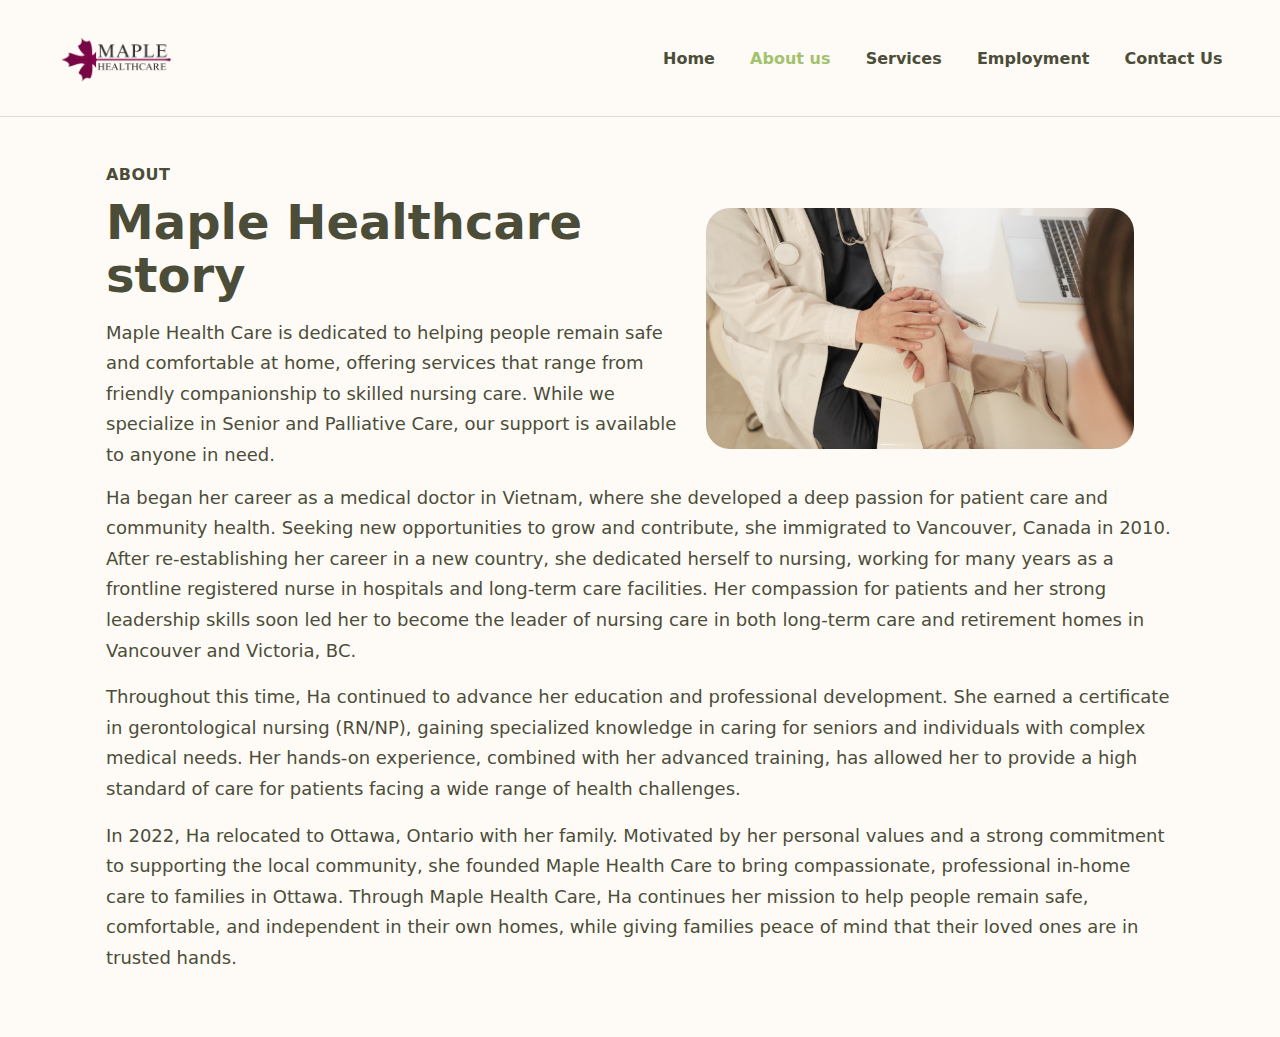
<file: about.html>
<!DOCTYPE html>
<html lang="en">
<head>
  <meta charset="UTF-8" />
  <meta name="viewport" content="width=device-width, initial-scale=1.0"/>
  <title>About us - Maple HealthCare</title>
  <link rel="stylesheet" href="css/about.css">
</head>
<body>

  <!-- Navbar (same structure you use elsewhere) -->
  <nav class="navbar">
    <div class="container nav-inner">
      <a href="home.html" class="brand">
        <img class="logo" src="images/MapleHealthcareLogo.png" alt="Maple HealthCare">
      </a>

      <input id="nav-toggle" class="nav-toggle" type="checkbox"/>
      <label for="nav-toggle" class="menu-btn"><span></span><span></span><span></span></label>

      <ul class="nav-links">
        <li><a href="home.html">Home</a></li>
        <li><a class="active" href="about.html">About us</a></li>
        <li><a href="services.html">Services</a></li>
        <li><a href="employment.html">Employment</a></li>
        <li><a href="contact.html">Contact Us</a></li>
      </ul>
    </div>
  </nav>

  <!-- About -->
  <section class="about">
    <div class="container">

      <p class="eyebrow">About</p>

      <div class="about-grid">
        <!-- Left: Text -->
        <header class="about-head">
          <h1 class="about-title">
            Maple Healthcare story
          </h1>
            <p class="lead">
              Maple Health Care is dedicated to helping people remain safe and comfortable at home,
              offering services that range from friendly companionship to skilled nursing care.
              While we specialize in Senior and Palliative Care, our support is available to anyone in need.
            </p>

        </header>

        <!-- Right: Image -->
        <!-- Inside the about section -->
        <figure class="about-media full-bleed">
          <img src="images/family.jpg" alt="Nurse with patient">
        </figure>
      </div>

      <div class="about-body">
        <p class="lead">
          Ha began her career as a medical doctor in Vietnam, where she developed a deep passion for patient care and
          community health. Seeking new opportunities to grow and contribute, she immigrated to Vancouver, Canada in 2010.
          After re-establishing her career in a new country, she dedicated herself to nursing, working for many years as
          a frontline registered nurse in hospitals and long-term care facilities. Her compassion for patients and her
          strong leadership skills soon led her to become the leader of nursing care in both long-term care and retirement
          homes in Vancouver and Victoria, BC.
        </p>

        <p class="lead">
          Throughout this time, Ha continued to advance her education and professional development. She earned a certificate
          in gerontological nursing (RN/NP), gaining specialized knowledge in caring for seniors and individuals with complex
          medical needs. Her hands-on experience, combined with her advanced training, has allowed her to provide a high
          standard of care for patients facing a wide range of health challenges.
        </p>

        <p class="lead">
          In 2022, Ha relocated to Ottawa, Ontario with her family. Motivated by her personal values and a strong commitment
          to supporting the local community, she founded Maple Health Care to bring compassionate, professional in-home care
          to families in Ottawa. Through Maple Health Care, Ha continues her mission to help people remain safe, comfortable,
          and independent in their own homes, while giving families peace of mind that their loved ones are in trusted hands.
        </p>
    </div>
  </section>

</body>
</html>
</file>
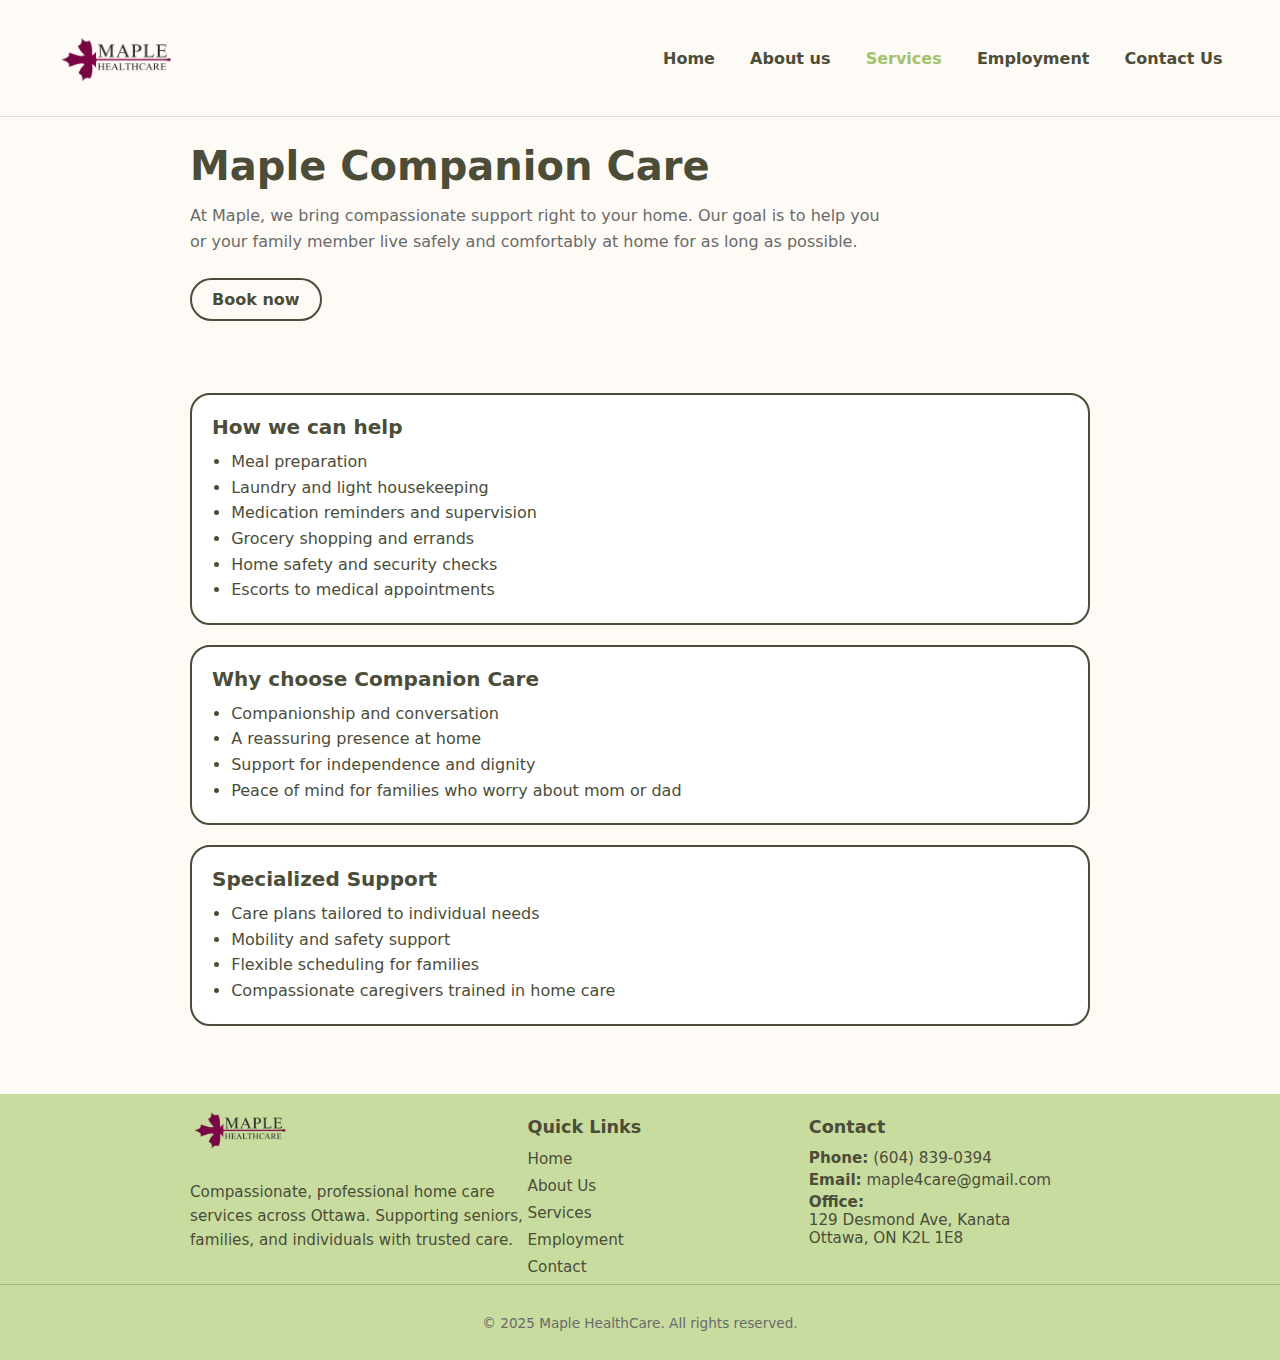
<file: companion.html>
<!DOCTYPE html>
<html lang="en">
<head>
  <meta charset="UTF-8">
  <meta name="viewport" content="width=device-width, initial-scale=1.0">
  <title>Maple Support Family</title>
  <link rel="stylesheet" href="css/services-details.css">
</head>
<body>
  <!-- Navbar -->
  <nav class="navbar">
    <div class="container">
      <a href="home.html">
        <img class="logo" src="images/MapleHealthcareLogo.png" alt="Maple HealthCare">
      </a>
      <input id="nav-toggle" class="nav-toggle" type="checkbox" />
      <label for="nav-toggle" class="menu-btn"><span></span><span></span><span></span></label>
      <ul class="nav-links">
        <li><a href="index.html">Home</a></li>
        <li><a href="about.html">About us</a></li>
        <li><a href="services.html" class="active">Services</a></li>
        <li><a href="employment.html">Employment</a></li>
        <li><a href="contact.html">Contact Us</a></li>
      </ul>
    </div>
  </nav>

  <!-- Hero -->
  <section class="services">
    <div class="services__inner">
      <h2 class="services__title">Maple Companion Care</h2>
      <p class="services__subtitle">
        At Maple, we bring compassionate support right to your home. Our goal is to help you or your family member live safely and comfortably at home for as long as possible.
      </p>
      <a href="contact.html" class="btn-learn">Book now</a>
    </div>
  </section>

  <!-- Info Cards -->
  <section class="services">
    <div class="services__inner">
      <article class="service-card">
        <div class="service-card__text">
          <h3>How we can help</h3>
          <ul>
            <li>Meal preparation</li>
            <li>Laundry and light housekeeping</li>
            <li>Medication reminders and supervision</li>
            <li>Grocery shopping and errands</li>
            <li>Home safety and security checks</li>
            <li>Escorts to medical appointments</li>
          </ul>
        </div>
      </article>

    <article class="service-card">
      <div class="service-card__text">
        <h3>Why choose Companion Care</h3>
        <ul>
          <li>Companionship and conversation</li>
          <li>A reassuring presence at home</li>
          <li>Support for independence and dignity</li>
          <li>Peace of mind for families who worry about mom or dad</li>
        </ul>
      </div>
    </article>

    <article class="service-card">
      <div class="service-card__text">
        <h3>Specialized Support</h3>
        <ul>
          <li>Care plans tailored to individual needs</li>
          <li>Mobility and safety support</li>
          <li>Flexible scheduling for families</li>
          <li>Compassionate caregivers trained in home care</li>
        </ul>
      </div>
    </article>
    </div>
  </section>

    <!-- Footer (same structure you use elsewhere) -->
   <footer class="site-footer light-footer">
  <div class="footer-container">
    <!-- Logo & About -->
    <div class="footer-brand">
      <img src="images/MapleHealthcareLogo.png" alt="Maple HealthCare Logo" class="footer-logo">
      <p>
        Compassionate, professional home care services across Ottawa.  
        Supporting seniors, families, and individuals with trusted care.
      </p>
    </div>

    <!-- Quick Links -->
    <div class="footer-links">
      <h4>Quick Links</h4>
      <ul>
        <li><a href="index.html">Home</a></li>
        <li><a href="about.html">About Us</a></li>
        <li><a href="services.html">Services</a></li>
        <li><a href="employment.html">Employment</a></li>
        <li><a href="contact.html">Contact</a></li>
      </ul>
    </div>

    <!-- Contact Info -->
    <div class="footer-contact">
      <h4>Contact</h4>
      <p><strong>Phone:</strong> <a href="tel:+16048390394">(604) 839-0394</a></p>
      <p><strong>Email:</strong> <a href="mailto:maple4care@gmail.com">maple4care@gmail.com</a></p>
      <p><strong>Office:</strong><br>129 Desmond Ave, Kanata<br>Ottawa, ON K2L 1E8</p>
    </div>
  </div>

  <!-- Bottom Bar -->
  <div class="footer-bottom">
    <p>&copy; 2025 Maple HealthCare. All rights reserved.</p>
  </div>
</footer>

</body>
</html>
</file>
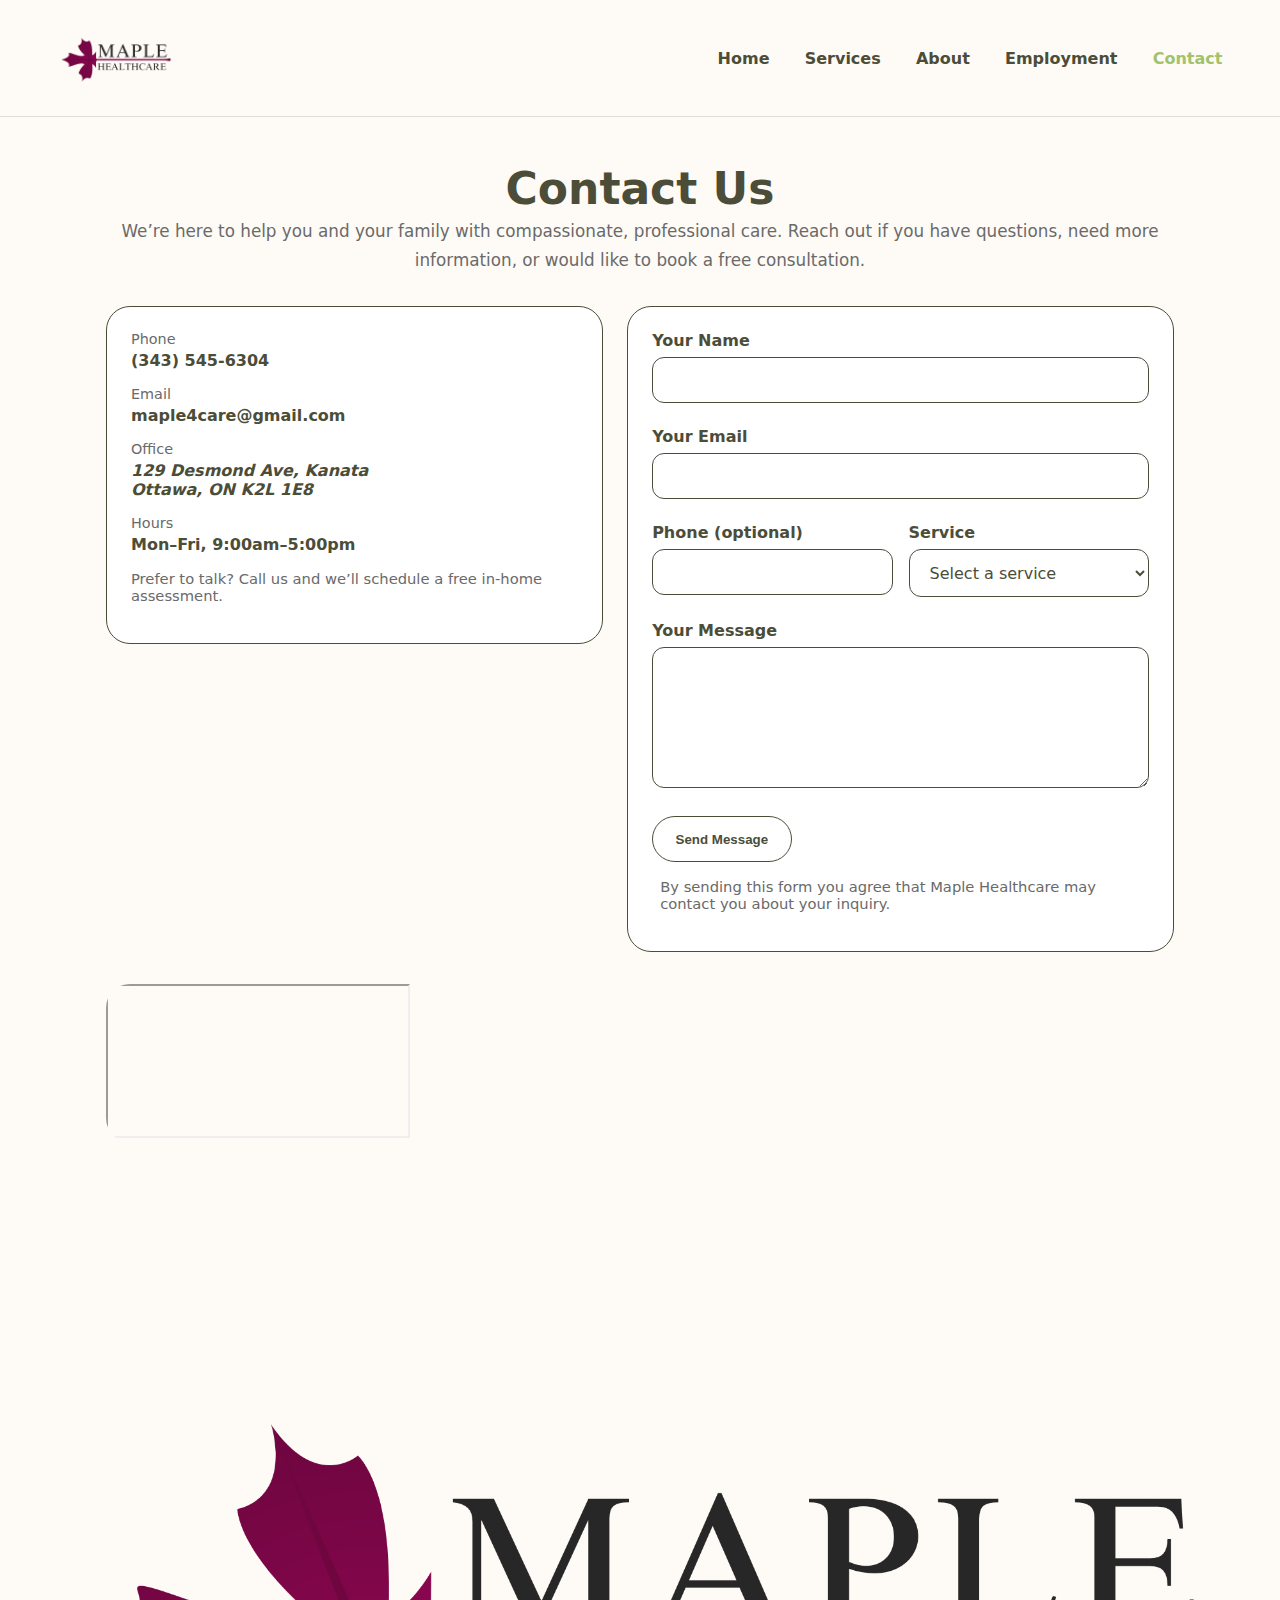
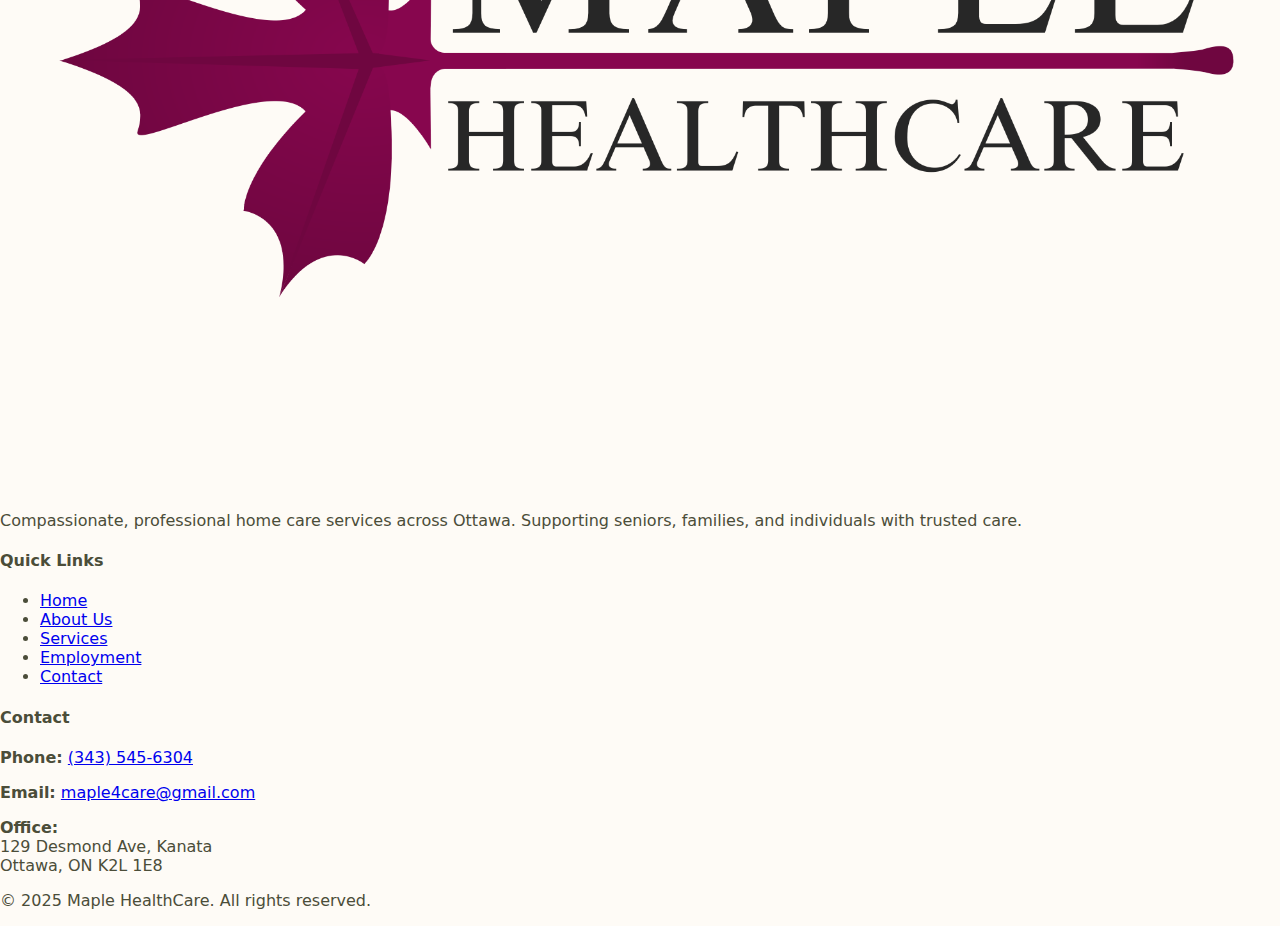
<file: contact.html>
<!DOCTYPE html>
<html lang="en">
<head>
  <meta charset="UTF-8" />
  <meta name="viewport" content="width=device-width, initial-scale=1.0"/>
  <title>Contact Us — Maple Healthcare</title>
  <link rel="stylesheet" href="css/contact.css">
</head>
<body>

  <!-- Navbar (same pattern as other pages) -->
  <nav class="navbar">
    <div class="container nav-inner">
      <a href="index.html" class="brand">
        <img class="logo" src="images/MapleHealthcareLogo.png" alt="Maple HealthCare">
      </a>

      <input id="nav-toggle" class="nav-toggle" type="checkbox"/>
      <label for="nav-toggle" class="menu-btn" aria-label="Toggle menu">
        <span></span><span></span><span></span>
      </label>

      <ul class="nav-links">
        <li><a href="index.html">Home</a></li>
        <li><a href="services.html">Services</a></li>
        <li><a href="about.html">About</a></li>
        <li><a href="employment.html">Employment</a></li>
        <li><a class="active" href="contact.html">Contact</a></li>
      </ul>
    </div>
  </nav>

  <!-- Contact -->
  <section class="contact">
    <div class="container">

      <header class="contact-head">
        <h1 class="contact-title">Contact Us</h1>
        <p class="contact-intro">
          We’re here to help you and your family with compassionate, professional care.
          Reach out if you have questions, need more information, or would like to book a free consultation.
        </p>
      </header>

      <div class="contact-grid">
        <!-- Details -->
        <aside class="contact-details" aria-labelledby="contact-details-heading">
          <h2 id="contact-details-heading" class="visually-hidden">Contact details</h2>

          <div class="detail">
            <span class="detail-label">Phone</span>
            <a href="tel:+16048390394" class="detail-value">(343) 545-6304</a>
          </div>

          <div class="detail">
            <span class="detail-label">Email</span>
            <a href="mailto:maple4care@gmail.com" class="detail-value">maple4care@gmail.com</a>
          </div>

          <div class="detail">
            <span class="detail-label">Office</span>
            <address class="detail-value">
              129 Desmond Ave, Kanata<br> Ottawa, ON K2L 1E8
            </address>
          </div>

          <div class="detail">
            <span class="detail-label">Hours</span>
            <span class="detail-value">Mon–Fri, 9:00am–5:00pm</span>
          </div>

          <p class="small-note">
            Prefer to talk? Call us and we’ll schedule a free in-home assessment.
          </p>
        </aside>

        <!-- Form -->
        <form class="contact-form" action="https://formspree.io/f/xovyabdy" method="POST">
          <div class="field">
            <label for="name">Your Name</label>
            <input id="name" name="name" type="text" autocomplete="name" required>
          </div>

          <div class="field">
            <label for="email">Your Email</label>
            <input id="email" name="email" type="email" autocomplete="email" required>
          </div>

          <div class="field two-col">
            <div>
              <label for="phone">Phone (optional)</label>
              <input id="phone" name="phone" type="tel" autocomplete="tel">
            </div>
            <div>
              <label for="service">Service</label>
              <select id="service" name="service" required>
                <option value="" disabled selected>Select a service</option>
                <option>Maple Companion Care</option>
                <option>Maple Nursing Care</option>
                <option>Maple Home Support Care</option>
                <option>Maple Support Family</option>
              </select>
            </div>
          </div>

          <div class="field">
            <label for="message">Your Message</label>
            <textarea id="message" name="message" rows="6" required></textarea>
          </div>

          <!-- Honeypot spam trap -->
          <input type="text" name="_gotcha" style="display:none" tabindex="-1" autocomplete="off">

          <!-- Optional: redirect to a thank-you page -->
          <input type="hidden" name="_redirect" value="https://mapleforhealth.ca/thank-you.html">

          <button type="submit" class="btn-learn">Send Message</button>

          <p class="privacy small-note">
            By sending this form you agree that Maple Healthcare may contact you about your inquiry.
          </p>
        </form>
      </div><!-- closes .contact-grid -->

      <!-- Map block OUTSIDE the grid so it spans full width -->
      <div class="map-wrap">
        <iframe
          src="https://www.google.com/maps/embed?pb=!1m18!1m12!1m3!1d11225.688218106203!2d-75.89260403726787!3d45.29989933046386!2m3!1f0!2f0!3f0!3m2!1i1024!2i768!4f13.1!3m3!1m2!1s0x4ccdffa3073cfbdb%3A0x3906579f88d588e2!2s129%20Desmond%20Ave%2C%20Ottawa%2C%20ON%20K2L%201E8!5e0!3m2!1sen!2sca!4v1757890060903!5m2!1sen!2sca"
          class="map-frame"
          loading="lazy"
          allowfullscreen
          referrerpolicy="no-referrer-when-downgrade"
          title="Map to Maple Healthcare office"></iframe>
      </div>

    </div>
  </section>

    <!-- Footer (same structure you use elsewhere) -->
   <footer class="site-footer light-footer">
  <div class="footer-container">
    <!-- Logo & About -->
    <div class="footer-brand">
      <img src="images/MapleHealthcareLogo.png" alt="Maple HealthCare Logo" class="footer-logo">
      <p>
        Compassionate, professional home care services across Ottawa.  
        Supporting seniors, families, and individuals with trusted care.
      </p>
    </div>

    <!-- Quick Links -->
    <div class="footer-links">
      <h4>Quick Links</h4>
      <ul>
        <li><a href="index.html">Home</a></li>
        <li><a href="about.html">About Us</a></li>
        <li><a href="services.html">Services</a></li>
        <li><a href="employment.html">Employment</a></li>
        <li><a href="contact.html">Contact</a></li>
      </ul>
    </div>

    <!-- Contact Info -->
    <div class="footer-contact">
      <h4>Contact</h4>
      <p><strong>Phone:</strong> <a href="tel:+13435456304">(343) 545-6304</a></p>
      <p><strong>Email:</strong> <a href="mailto:maple4care@gmail.com">maple4care@gmail.com</a></p>
      <p><strong>Office:</strong><br>129 Desmond Ave, Kanata<br>Ottawa, ON K2L 1E8</p>
    </div>
  </div>

  <!-- Bottom Bar -->
  <div class="footer-bottom">
    <p>&copy; 2025 Maple HealthCare. All rights reserved.</p>
  </div>
</footer>

</body>
</html>
</file>
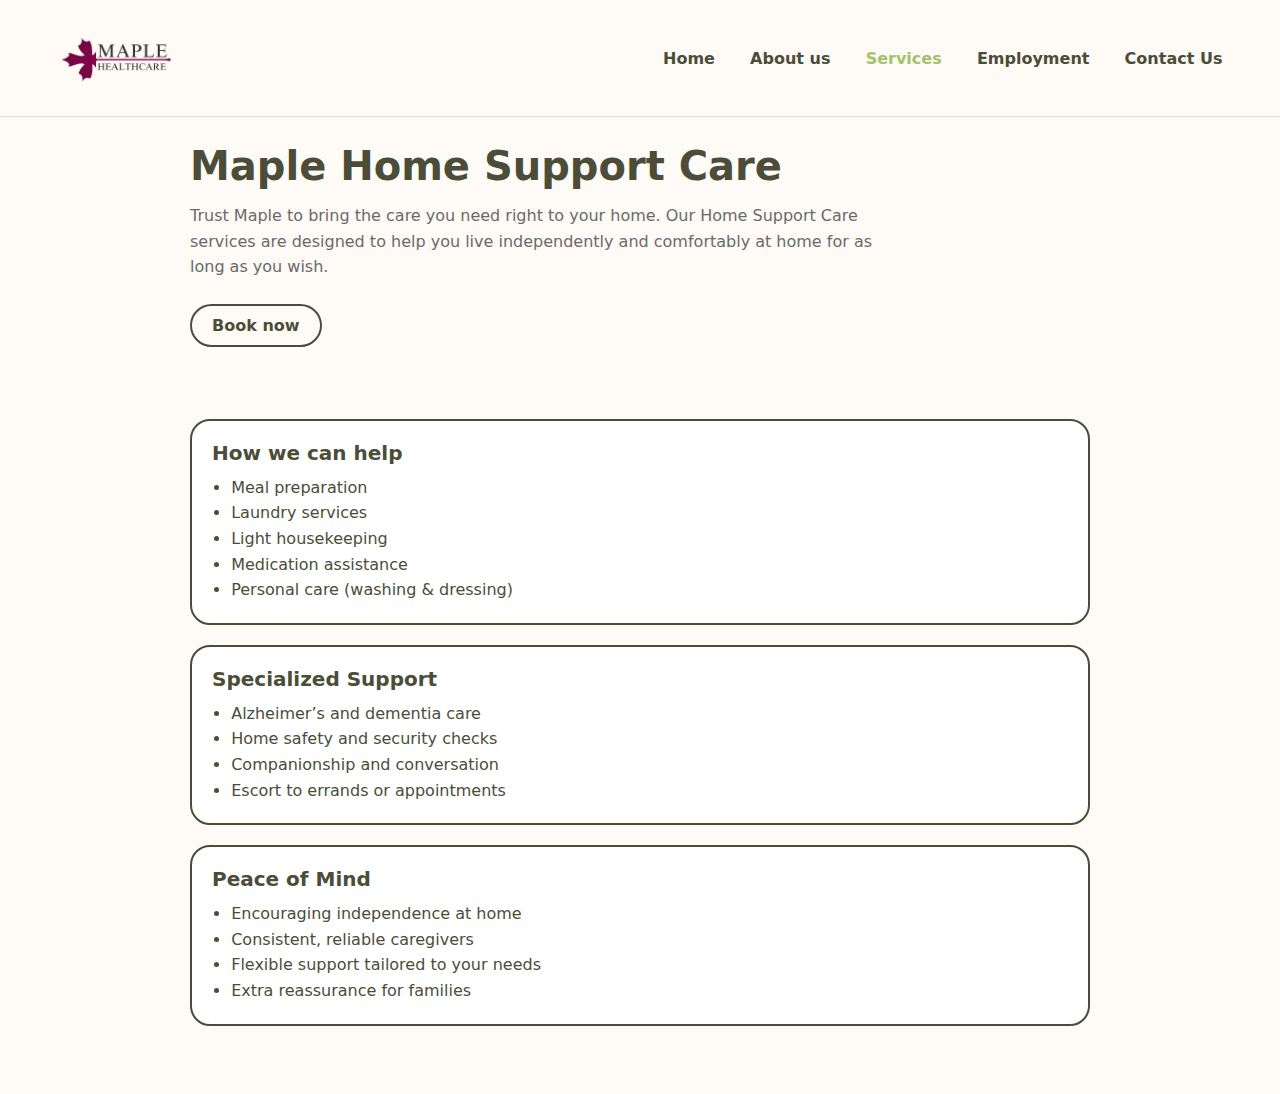
<file: home-support.html>
<!DOCTYPE html>
<html lang="en">
<head>
  <meta charset="UTF-8">
  <meta name="viewport" content="width=device-width, initial-scale=1.0">
  <title>Maple Home Support Care</title>
  <link rel="stylesheet" href="./css/services-details.css">
</head>
<body>
  <!-- Navbar -->
  <nav class="navbar">
    <div class="container">
      <a href="home.html">
        <img class="logo" src="images/MapleHealthcareLogo.png" alt="Maple HealthCare">
      </a>
      <input id="nav-toggle" class="nav-toggle" type="checkbox" />
      <label for="nav-toggle" class="menu-btn"><span></span><span></span><span></span></label>
      <ul class="nav-links">
        <li><a href="home.html">Home</a></li>
        <li><a href="about.html">About us</a></li>
        <li><a href="services.html" class="active">Services</a></li>
        <li><a href="employment.html">Employment</a></li>
        <li><a href="contact.html">Contact Us</a></li>
      </ul>
    </div>
  </nav>

<!-- Hero -->
<section class="services">
  <div class="services__inner">
    <h2 class="services__title">Maple Home Support Care</h2>
    <p class="services__subtitle">
      Trust Maple to bring the care you need right to your home.
      Our Home Support Care services are designed to help you live
      independently and comfortably at home for as long as you wish.
    </p>
    <a href="contact.html" class="btn-learn">Book now</a>
  </div>
</section>

<!-- Info cards -->
<section class="services">
  <div class="services__inner">

    <article class="service-card">
      <div class="service-card__text">
        <h3>How we can help</h3>
        <ul>
          <li>Meal preparation</li>
          <li>Laundry services</li>
          <li>Light housekeeping</li>
          <li>Medication assistance</li>
          <li>Personal care (washing & dressing)</li>
        </ul>
      </div>
    </article>

    <article class="service-card">
      <div class="service-card__text">
        <h3>Specialized Support</h3>
        <ul>
          <li>Alzheimer’s and dementia care</li>
          <li>Home safety and security checks</li>
          <li>Companionship and conversation</li>
          <li>Escort to errands or appointments</li>
        </ul>
      </div>
    </article>

    <article class="service-card">
      <div class="service-card__text">
        <h3>Peace of Mind</h3>
        <ul>
          <li>Encouraging independence at home</li>
          <li>Consistent, reliable caregivers</li>
          <li>Flexible support tailored to your needs</li>
          <li>Extra reassurance for families</li>
        </ul>
      </div>
    </article>

  </div>
</section>
</body>
</html>
</file>
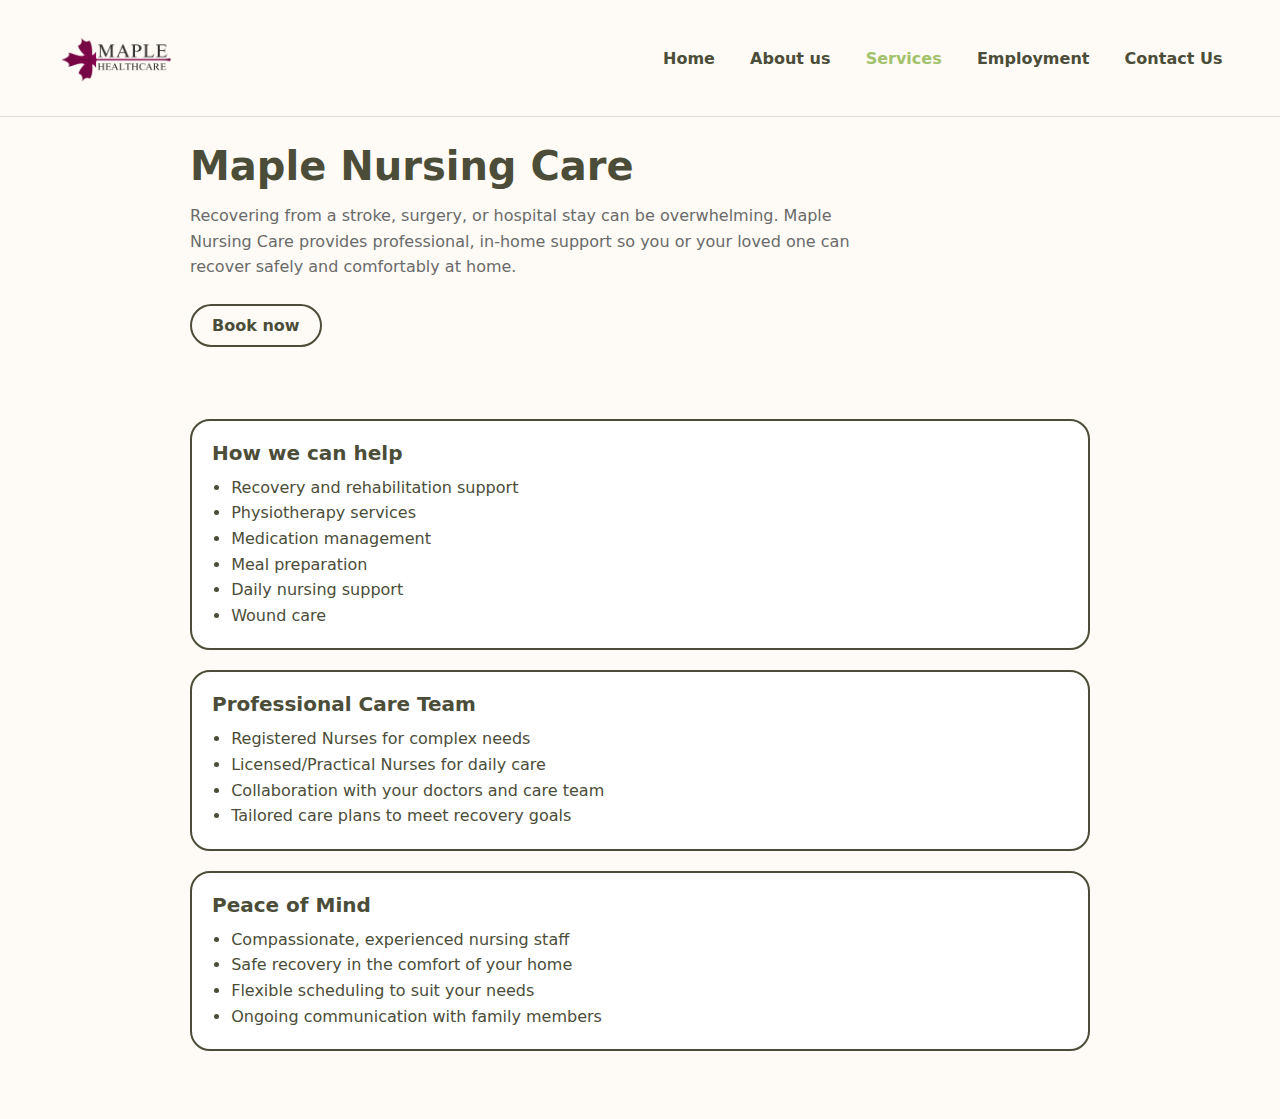
<file: nursing.html>
<!DOCTYPE html>
<html lang="en">
<head>
  <meta charset="UTF-8">
  <meta name="viewport" content="width=device-width, initial-scale=1.0">
  <title>Maple Nursing Care</title>
  <link rel="stylesheet" href="./css/services-details.css">
</head>
<body>
  <!-- Navbar -->
  <nav class="navbar">
    <div class="container">
      <a href="home.html">
        <img class="logo" src="images/MapleHealthcareLogo.png" alt="Maple HealthCare">
      </a>
      <input id="nav-toggle" class="nav-toggle" type="checkbox" />
      <label for="nav-toggle" class="menu-btn"><span></span><span></span><span></span></label>
      <ul class="nav-links">
        <li><a href="home.html">Home</a></li>
        <li><a href="about.html">About us</a></li>
        <li><a href="services.html" class="active">Services</a></li>
        <li><a href="employment.html">Employment</a></li>
        <li><a href="contact.html">Contact Us</a></li>
      </ul>
    </div>
  </nav>

<!-- Hero -->
<section class="services">
  <div class="services__inner">
    <h2 class="services__title">Maple Nursing Care</h2>
    <p class="services__subtitle">
      Recovering from a stroke, surgery, or hospital stay can be overwhelming.
      Maple Nursing Care provides professional, in-home support so you or your loved one
      can recover safely and comfortably at home.
    </p>
    <a href="contact.html" class="btn-learn">Book now</a>
  </div>
</section>

<!-- Info cards -->
<section class="services">
  <div class="services__inner">

    <article class="service-card">
      <div class="service-card__text">
        <h3>How we can help</h3>
        <ul>
          <li>Recovery and rehabilitation support</li>
          <li>Physiotherapy services</li>
          <li>Medication management</li>
          <li>Meal preparation</li>
          <li>Daily nursing support</li>
          <li>Wound care</li>
        </ul>
      </div>
    </article>

    <article class="service-card">
      <div class="service-card__text">
        <h3>Professional Care Team</h3>
        <ul>
          <li>Registered Nurses for complex needs</li>
          <li>Licensed/Practical Nurses for daily care</li>
          <li>Collaboration with your doctors and care team</li>
          <li>Tailored care plans to meet recovery goals</li>
        </ul>
      </div>
    </article>

    <article class="service-card">
      <div class="service-card__text">
        <h3>Peace of Mind</h3>
        <ul>
          <li>Compassionate, experienced nursing staff</li>
          <li>Safe recovery in the comfort of your home</li>
          <li>Flexible scheduling to suit your needs</li>
          <li>Ongoing communication with family members</li>
        </ul>
      </div>
    </article>

  </div>
</section>
</body>
</html>
</file>
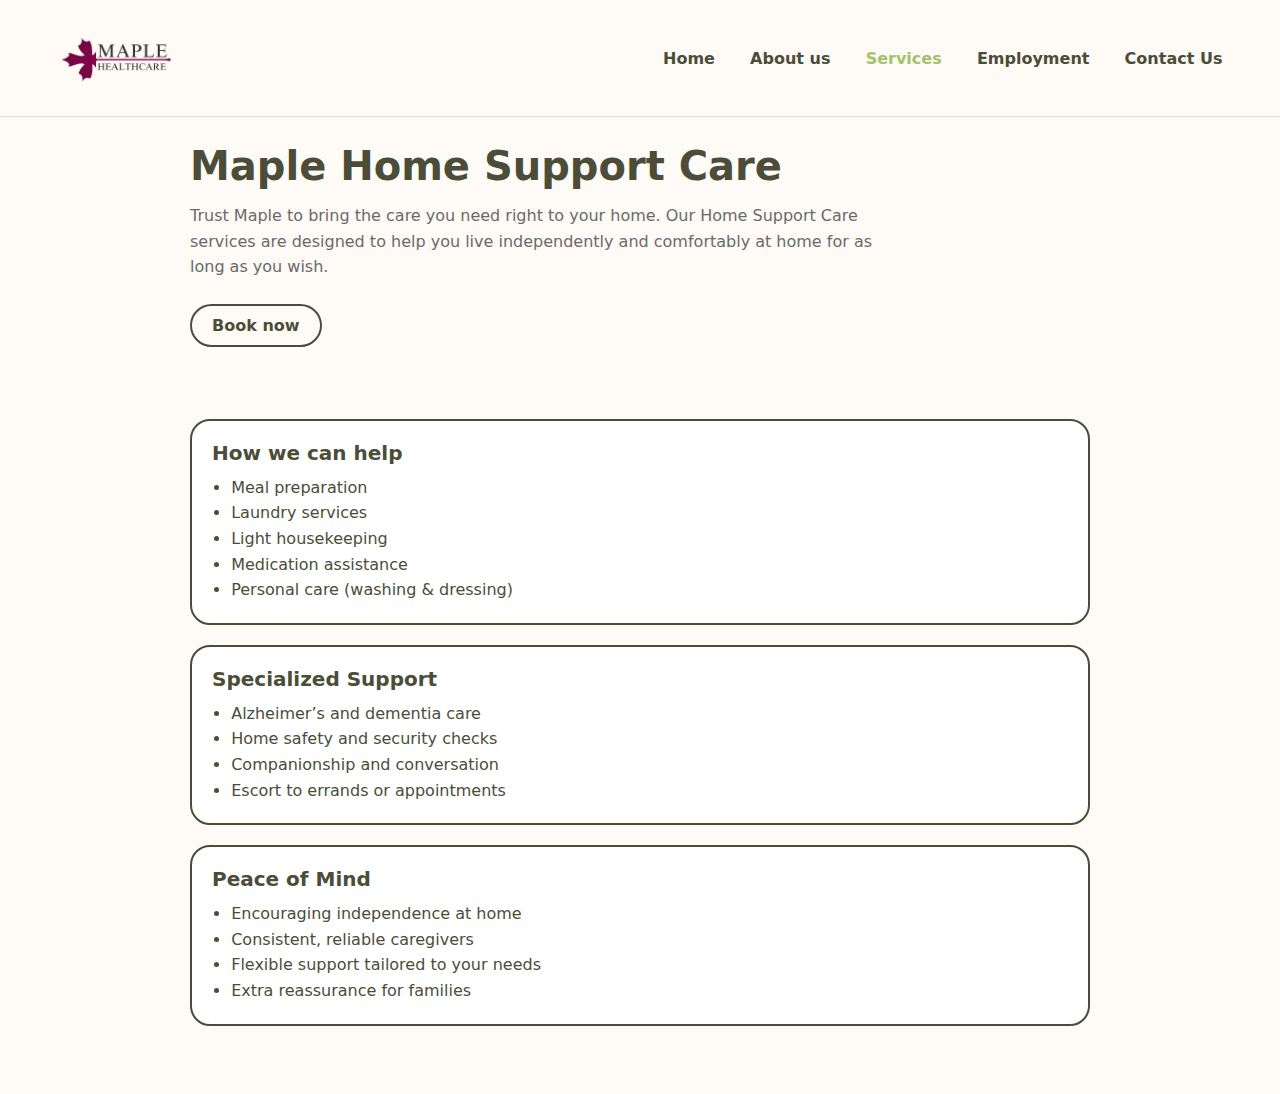
<file: palliative-respite.html>
<!DOCTYPE html>
<html lang="en">
<head>
  <meta charset="UTF-8">
  <meta name="viewport" content="width=device-width, initial-scale=1.0">
  <title>Maple Palliative and Respite Care</title>
  <link rel="stylesheet" href="./css/services-details.css">
</head>
<body>
  <!-- Navbar -->
  <nav class="navbar">
    <div class="container">
      <a href="index.html">
        <img class="logo" src="images/MapleHealthcareLogo.png" alt="Maple HealthCare">
      </a>
      <input id="nav-toggle" class="nav-toggle" type="checkbox" />
      <label for="nav-toggle" class="menu-btn"><span></span><span></span><span></span></label>
      <ul class="nav-links">
        <li><a href="index.html">Home</a></li>
        <li><a href="about.html">About us</a></li>
        <li><a href="services.html" class="active">Services</a></li>
        <li><a href="employment.html">Employment</a></li>
        <li><a href="contact.html">Contact Us</a></li>
      </ul>
    </div>
  </nav>

<!-- Hero -->
<section class="services">
  <div class="services__inner">
    <h2 class="services__title">Maple Home Support Care</h2>
    <p class="services__subtitle">
      Trust Maple to bring the care you need right to your home.
      Our Home Support Care services are designed to help you live
      independently and comfortably at home for as long as you wish.
    </p>
    <a href="contact.html" class="btn-learn">Book now</a>
  </div>
</section>

<!-- Info cards -->
<section class="services">
  <div class="services__inner">

    <article class="service-card">
      <div class="service-card__text">
        <h3>How we can help</h3>
        <ul>
          <li>Meal preparation</li>
          <li>Laundry services</li>
          <li>Light housekeeping</li>
          <li>Medication assistance</li>
          <li>Personal care (washing & dressing)</li>
        </ul>
      </div>
    </article>

    <article class="service-card">
      <div class="service-card__text">
        <h3>Specialized Support</h3>
        <ul>
          <li>Alzheimer’s and dementia care</li>
          <li>Home safety and security checks</li>
          <li>Companionship and conversation</li>
          <li>Escort to errands or appointments</li>
        </ul>
      </div>
    </article>

    <article class="service-card">
      <div class="service-card__text">
        <h3>Peace of Mind</h3>
        <ul>
          <li>Encouraging independence at home</li>
          <li>Consistent, reliable caregivers</li>
          <li>Flexible support tailored to your needs</li>
          <li>Extra reassurance for families</li>
        </ul>
      </div>
    </article>

  </div>
</section>
</body>
</html>
</file>
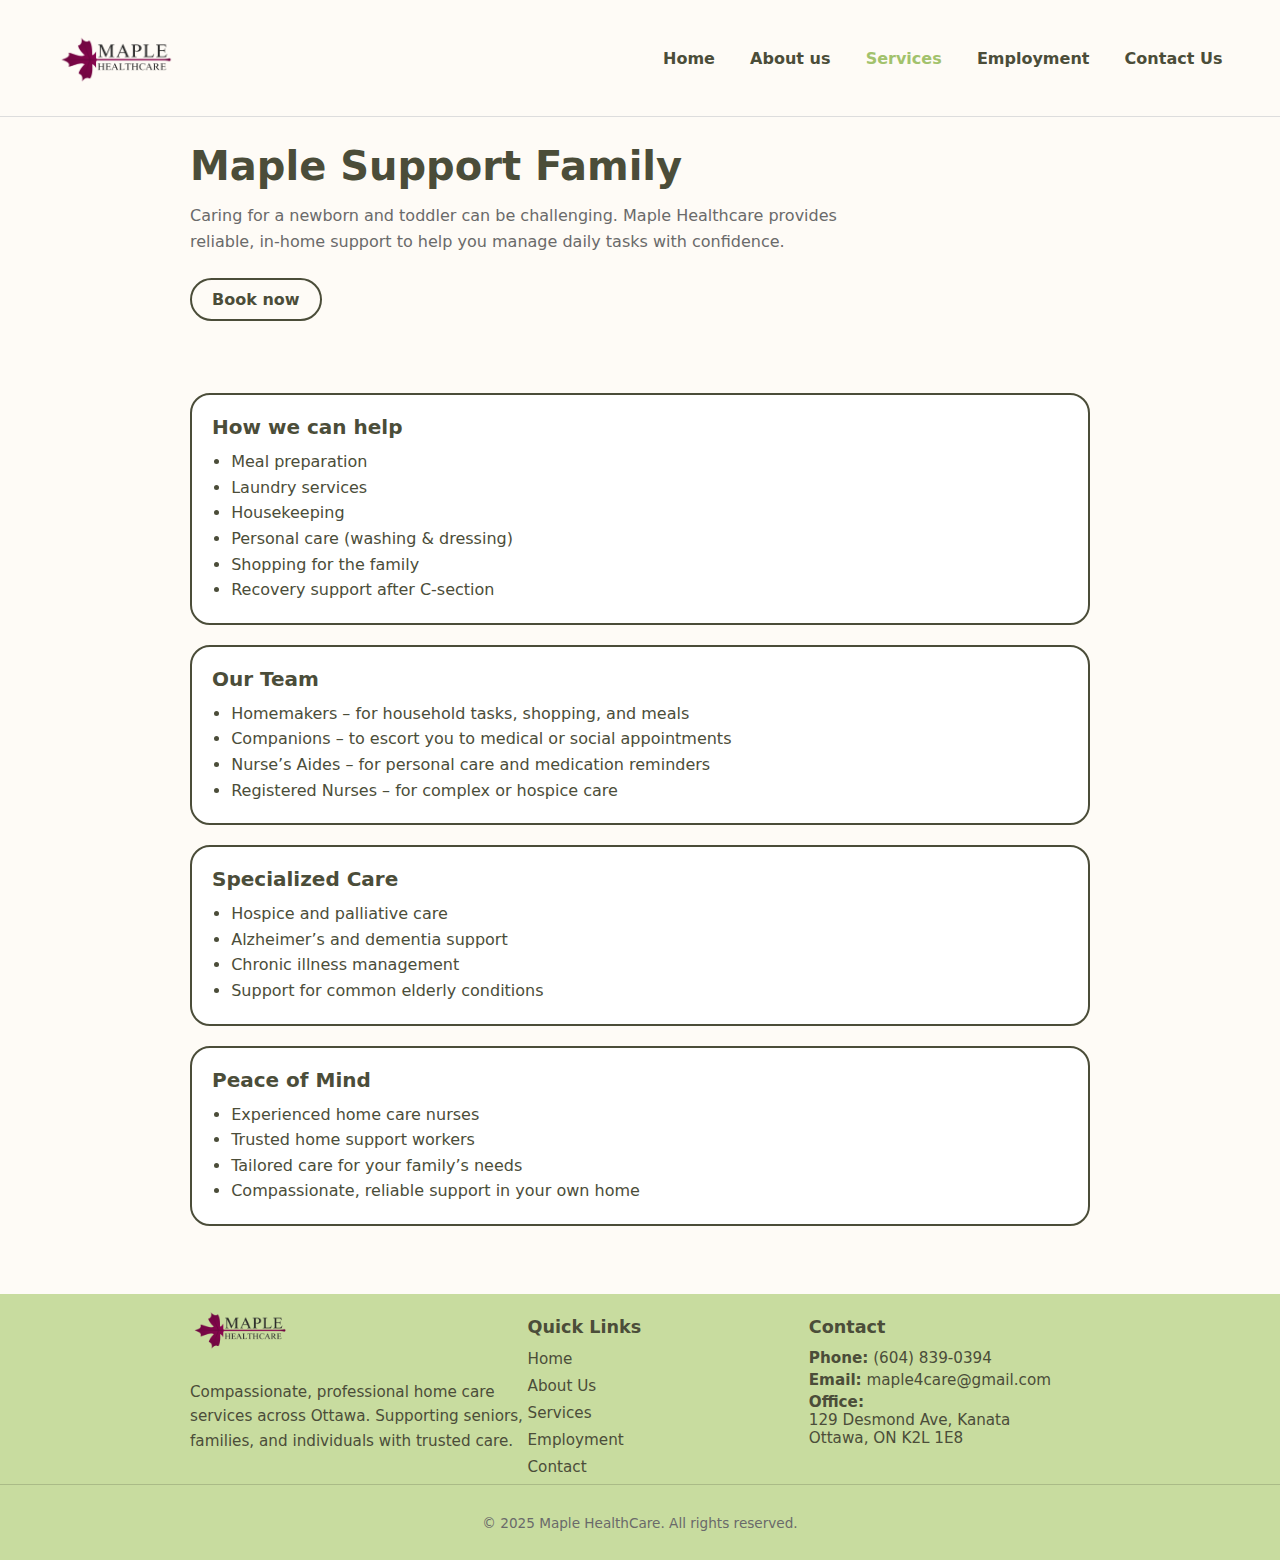
<file: support-family.html>
<!DOCTYPE html>
<html lang="en">
<head>
  <meta charset="UTF-8">
  <meta name="viewport" content="width=device-width, initial-scale=1.0">
  <title>Maple Support Family</title>
  <link rel="stylesheet" href="css/services-details.css">
</head>
<body>
  <!-- Navbar -->
  <nav class="navbar">
    <div class="container">
      <a href="index.html">
        <img class="logo" src="images/MapleHealthcareLogo.png" alt="Maple HealthCare">
      </a>
      <input id="nav-toggle" class="nav-toggle" type="checkbox" />
      <label for="nav-toggle" class="menu-btn"><span></span><span></span><span></span></label>
      <ul class="nav-links">
        <li><a href="index.html">Home</a></li>
        <li><a href="about.html">About us</a></li>
        <li><a href="services.html" class="active">Services</a></li>
        <li><a href="employment.html">Employment</a></li>
        <li><a href="contact.html">Contact Us</a></li>
      </ul>
    </div>
  </nav>

  <!-- Hero -->
  <section class="services">
    <div class="services__inner">
      <h2 class="services__title">Maple Support Family</h2>
      <p class="services__subtitle">
        Caring for a newborn and toddler can be challenging. Maple Healthcare provides reliable, in-home support to help you manage daily tasks with confidence.
      </p>
      <a href="contact.html" class="btn-learn">Book now</a>
    </div>
  </section>

  <!-- Info Cards -->
  <section class="services">
    <div class="services__inner">
      <article class="service-card">
        <div class="service-card__text">
          <h3>How we can help</h3>
            <ul>
              <li>Meal preparation</li>
              <li>Laundry services</li>
              <li>Housekeeping</li>
              <li>Personal care (washing & dressing)</li>
              <li>Shopping for the family</li>
              <li>Recovery support after C-section</li>
            </ul>
        </div>
      </article>

      <article class="service-card">
        <div class="service-card__text">
          <h3>Our Team</h3>
          <ul>
            <li>Homemakers – for household tasks, shopping, and meals</li>
            <li>Companions – to escort you to medical or social appointments</li>
            <li>Nurse’s Aides – for personal care and medication reminders</li>
            <li>Registered Nurses – for complex or hospice care</li>
          </ul>
        </div>
      </article>

    <article class="service-card">
      <div class="service-card__text">
        <h3>Specialized Care</h3>
        <ul>
          <li>Hospice and palliative care</li>
          <li>Alzheimer’s and dementia support</li>
          <li>Chronic illness management</li>
          <li>Support for common elderly conditions</li>
        </ul>
      </div>
    </article>

    <article class="service-card">
      <div class="service-card__text">
        <h3>Peace of Mind</h3>
        <ul>
          <li>Experienced home care nurses</li>
          <li>Trusted home support workers</li>
          <li>Tailored care for your family’s needs</li>
          <li>Compassionate, reliable support in your own home</li>
        </ul>
      </div>
    </article>
    </div>
  </section>

    <!-- Footer (same structure you use elsewhere) -->
   <footer class="site-footer light-footer">
  <div class="footer-container">
    <!-- Logo & About -->
    <div class="footer-brand">
      <img src="images/MapleHealthcareLogo.png" alt="Maple HealthCare Logo" class="footer-logo">
      <p>
        Compassionate, professional home care services across Ottawa.  
        Supporting seniors, families, and individuals with trusted care.
      </p>
    </div>

    <!-- Quick Links -->
    <div class="footer-links">
      <h4>Quick Links</h4>
      <ul>
        <li><a href="index.html">Home</a></li>
        <li><a href="about.html">About Us</a></li>
        <li><a href="services.html">Services</a></li>
        <li><a href="employment.html">Employment</a></li>
        <li><a href="contact.html">Contact</a></li>
      </ul>
    </div>

    <!-- Contact Info -->
    <div class="footer-contact">
      <h4>Contact</h4>
      <p><strong>Phone:</strong> <a href="tel:+16048390394">(604) 839-0394</a></p>
      <p><strong>Email:</strong> <a href="mailto:maple4care@gmail.com">maple4care@gmail.com</a></p>
      <p><strong>Office:</strong><br>129 Desmond Ave, Kanata<br>Ottawa, ON K2L 1E8</p>
    </div>
  </div>

  <!-- Bottom Bar -->
  <div class="footer-bottom">
    <p>&copy; 2025 Maple HealthCare. All rights reserved.</p>
  </div>
</footer>

</body>
</html>
</file>
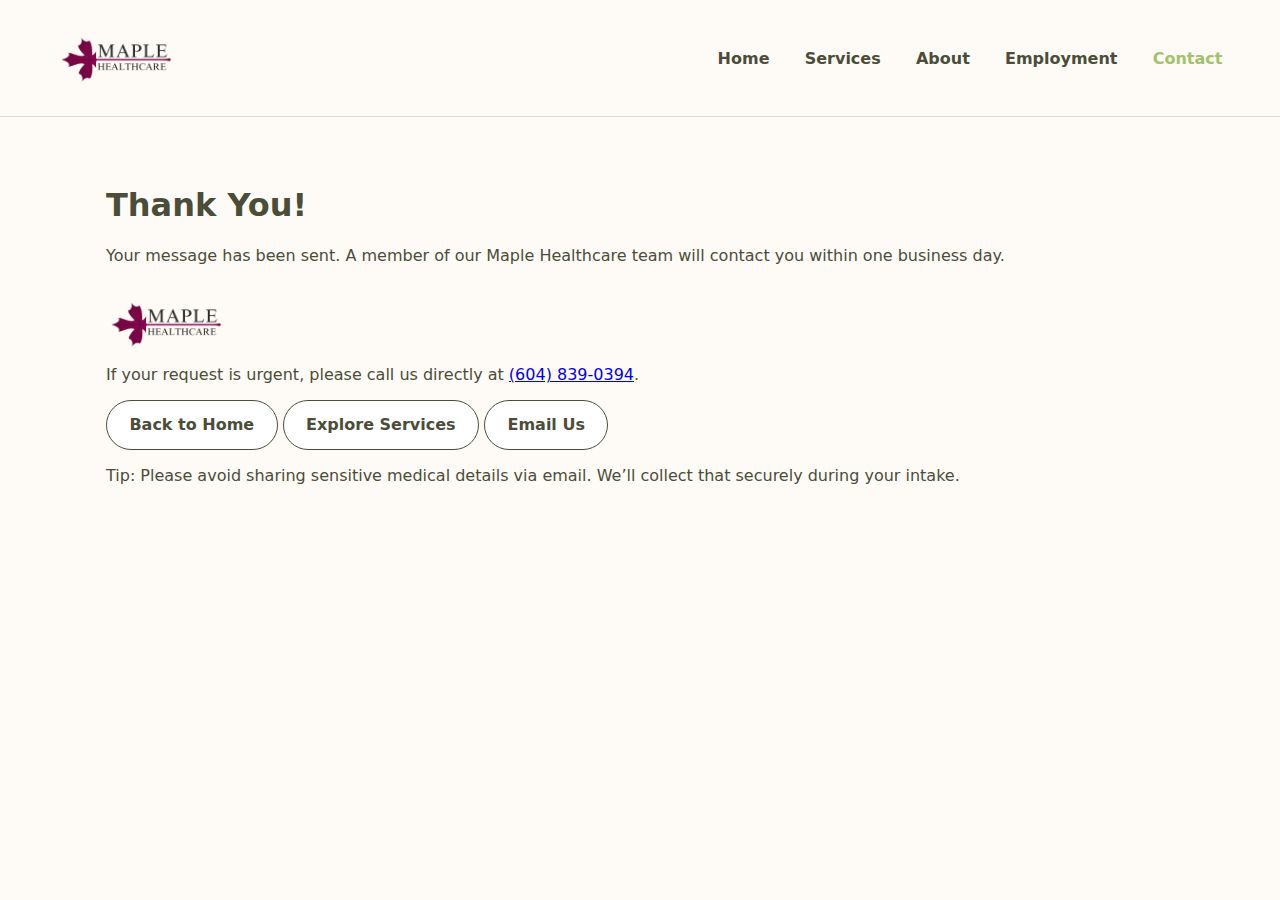
<file: thank-you.html>
<!DOCTYPE html>
<html lang="en">
<head>
  <meta charset="UTF-8" />
  <meta name="viewport" content="width=device-width, initial-scale=1.0"/>
  <title>Thank You — Maple Healthcare</title>
  <link rel="stylesheet" href="css/contact.css">
</head>
<body>

  <!-- Navbar (same as other pages) -->
  <nav class="navbar">
    <div class="container nav-inner">
      <a href="index.html" class="brand">
        <img class="logo" src="images/MapleHealthcareLogo.png" alt="Maple HealthCare">
      </a>

      <input id="nav-toggle" class="nav-toggle" type="checkbox"/>
      <label for="nav-toggle" class="menu-btn" aria-label="Toggle menu">
        <span></span><span></span><span></span>
      </label>

      <ul class="nav-links">
        <li><a href="index.html">Home</a></li>
        <li><a href="services.html">Services</a></li>
        <li><a href="about.html">About</a></li>
        <li><a href="employment.html">Employment</a></li>
        <li><a class="active" href="contact.html">Contact</a></li>
      </ul>
    </div>
  </nav>

  <!-- Thank You -->
  <section class="thankyou">
    <div class="container">

      <header class="thankyou-head">
        <h1 class="thankyou-title">Thank You!</h1>
        <p class="thankyou-intro">
          Your message has been sent. A member of our Maple Healthcare team will contact you within one business day.
        </p>
      </header>

      <div class="thankyou-card" role="status" aria-live="polite">
        <!-- Logo centered, linked home -->
        <a href="index.html" aria-label="Go to Home">
          <img class="logo" src="images/MapleHealthcareLogo.png" alt="Maple Healthcare Logo">
        </a>

        <p class="thankyou-intro" style="margin-top:0">
          If your request is urgent, please call us directly at
          <a href="tel:+16048390394">(604) 839-0394</a>.
        </p>

        <div class="thankyou-actions">
          <a class="btn-learn" href="index.html">Back to Home</a>
          <a class="btn-learn" href="services.html">Explore Services</a>
          <a class="btn-learn" href="mailto:maple4care@gmail.com">Email Us</a>
        </div>

        <p class="thankyou-note">
          Tip: Please avoid sharing sensitive medical details via email. We’ll collect that securely during your intake.
        </p>
      </div>

    </div>
  </section>

</body>
</html>
</file>
<file: css/about.css>
:root{
  --bg: #FEFBF6;
  --text: #4B4D39;
  --muted:#6A6A6A;
  --accent:#A2C26C;
  --border:#DDDDDD;
  --radius-lg: 20px;
  --container: 1100px;
}

*{box-sizing:border-box}
body{
  margin:0;
  font-family: system-ui,-apple-system,Segoe UI,Roboto,Inter,sans-serif;
  background:var(--bg);
  color:var(--text);
}
img{max-width:100%;display:block}

/* Navbar */
.navbar {
  position: sticky;
  top: 0;
  z-index: 100;
  background-color: var(--bg);
  border-bottom: 1px solid #DDDDDD;
  transition: box-shadow .2s ease;
}

.navbar .container {
  max-width: 1200px;
  margin: 0 auto;
  padding: 1rem;
  display: flex;
  align-items: center;
  justify-content: space-between;
}

.logo {
  height: 84px;
  object-fit: contain;
}

/* Navbar links */
.nav-links {
  list-style: none;
  display: flex;
  gap: 2rem;
  margin: 0;
  padding: 0;
}

.nav-links a {
  text-decoration: none;
  color: var(--text);
  font-weight: 600;
  line-height: 1;
  padding: .25rem .1rem;
  border-radius: 6px;
  transition: color .2s ease, background-color .2s ease;
}

.nav-links a:hover,
.nav-links a:focus-visible,
.nav-links a.active {
  color: var(--accent);
  background-color: transparent;
  outline: none;
}

/* Mobile nav toggle */
.nav-toggle { display: none; }

.menu-btn {
  display: none;
  width: 40px;
  height: 32px;
  position: relative;
  cursor: pointer;
  -webkit-tap-highlight-color: transparent;
}
.menu-btn span {
  position: absolute;
  left: 0;
  right: 0;
  height: 3px;
  background: var(--text);
  border-radius: 3px;
  transition: transform .25s ease, opacity .2s ease, top .25s ease;
}
.menu-btn span:nth-child(1){ top: 4px; }
.menu-btn span:nth-child(2){ top: 14px; }
.menu-btn span:nth-child(3){ top: 24px; }

/* Animate hamburger into X */
.nav-toggle:checked + .menu-btn span:nth-child(1){
  top: 14px; transform: rotate(45deg);
}
.nav-toggle:checked + .menu-btn span:nth-child(2){ opacity: 0; }
.nav-toggle:checked + .menu-btn span:nth-child(3){
  top: 14px; transform: rotate(-45deg);
}

/* Mobile menu layout */
@media (max-width: 768px){
  .nav-links { display: none; }
  .menu-btn { display: block; }
  .nav-toggle:checked ~ .nav-links {
    display: flex;
    flex-direction: column;
    gap: 1rem;
    position: absolute;
    top: 100%;
    left: 0; right: 0;
    background: var(--bg);
    padding: 1rem;
  }
}

/* ---- About section ---- */
.container{max-width:var(--container); margin:0 auto; padding:48px 16px}
.eyebrow{
  margin:0 0 .25rem;
  font-weight:700; letter-spacing:.03em; text-transform:uppercase;
  color:var(--text);
}
.about-title{
  margin:.25rem 0 1rem;
  font-weight:800;
  font-size:clamp(2rem, 5vw, 3rem);
  line-height:1.1;
}
.lead{
  margin:0;
  color:var(--text);
  font-size:clamp(1rem, 2.2vw, 1.125rem);
  line-height:1.7;
}

.about-grid{
  display:grid;
  grid-template-columns: 1.1fr .9fr;
  gap:28px;
  align-items:start;
  margin-top:.5rem;
}
.about-media img{
  width:100%; height:auto;
  border-radius:24px;
  object-fit:cover;
}
.about-body{
  margin-top:12px;
  color:var(--muted);
  font-size:1rem;
  line-height:1.8;
}
.about-body p{margin:0 0 1rem}

/* responsive */
@media (max-width:900px){
  .about-grid{grid-template-columns:1fr}
  .about-media{order:2}
  .about-head{order:1}
.about-media {
  margin: 16px 0;
}

.about-media img {
  width: 100vw;                /* span across full viewport */
  max-width: none;
  margin-left: 50%;
  transform: translateX(-50%); /* center align */
  display: block;
  height: auto;
  object-fit: cover;
  border-radius: 0;             /* full-width banner, no rounding */
}

}

@media (max-width:480px){
  .container{padding:36px 14px}
  .about-body{font-size:.98rem}
}
/* full-bleed helper: make a block span screen width, centered */
.full-bleed {
  width: 100vw;
  margin-left: calc(50% - 50vw); /* escape container side padding */
}

.full-bleed img {
  width: 100%;
  height: auto;
  display: block;
  border-radius: 0;      /* keep if you want a banner look */
  object-fit: cover;
}

/* avoid sideways scrolling from 100vw on iOS/Windows */
body { overflow-x: hidden; }

  .about-media.full-bleed {
    width: auto;
    margin-left: 0;
  }
  .about-media.full-bleed img {
    border-radius: 24px; /* restore rounded corners on desktop */
  }

/* Footer */
.light-footer {
  background: #c8dc9f;  /* soft green like “Our Process” */
  color: var(--text);
  margin-top: var(--space-4);
  padding-top: var(--space-4);
}

.light-footer .footer-container {
  max-width: var(--container);
  margin: 0 auto;
  padding: 0 var(--space-2);
  display: grid;
  grid-template-columns: 1.2fr 1fr 1fr;
  gap: var(--space-4);
}

.light-footer .footer-logo {
  height: 70px;
  margin-bottom: 1rem;
}

.light-footer .footer-brand p {
  font-size: .95rem;
  color: var(--text);
  line-height: 1.6;
}

.light-footer .footer-links h4,
.light-footer .footer-contact h4 {
  margin-bottom: .75rem;
  font-size: 1.1rem;
  color: var(--text);
}

.light-footer .footer-links ul {
  list-style: none;
  padding: 0;
  margin: 0;
}
.light-footer .footer-links li { margin-bottom: .5rem; }
.light-footer .footer-links a {
  text-decoration: none;
  color: var(--text);
  font-size: .95rem;
  transition: color .2s ease;
}
.light-footer .footer-links a:hover { color: var(--accent); }

.light-footer .footer-contact p {
  font-size: .95rem;
  margin: .25rem 0;
}
.light-footer .footer-contact a {
  color: var(--text);
  text-decoration: none;
}
.light-footer .footer-contact a:hover { text-decoration: underline; }

.light-footer .footer-bottom {
  border-top: 1px solid rgba(0,0,0,0.15);
  margin-top: var(--space-4);
  text-align: center;
  padding: 1rem;
  font-size: .85rem;
  color: var(--muted);
}

/* Responsive */
@media (max-width: 768px) {
  .light-footer .footer-container {
    grid-template-columns: 1fr;
    text-align: center;
  }
  .light-footer .footer-brand,
  .light-footer .footer-links,
  .light-footer .footer-contact { margin-bottom: var(--space-3); }
}

/* Responsive */
@media (max-width: 768px) {
  .light-footer .footer-container {
    grid-template-columns: 1fr;
    text-align: center;
  }
  .light-footer .footer-brand,
  .light-footer .footer-links,
  .light-footer .footer-contact { margin-bottom: var(--space-3); }
}
</file>
<file: css/services-details.css>
:root {
  --bg: #FEFBF6;
  --text: #4B4D39;
  --muted: #6A6A6A;
  --accent: #A2C26C;
  --highlight: #FAC95F;

  --border: #4B4D39;
  --radius-lg: 20px;
  --radius-pill: 999px;

  --container: 900px;
}

* { box-sizing: border-box; }
body {
  margin: 0;
  font-family: system-ui, -apple-system, Segoe UI, Roboto, Inter, sans-serif;
  background: var(--bg);
  color: var(--text);
}
img { max-width: 100%; display: block; }

/* Navbar */
.navbar {
  position: sticky;
  top: 0;
  z-index: 100;
  background-color: var(--bg);
  border-bottom: 1px solid #DDDDDD;
  transition: box-shadow .2s ease;
}

.navbar .container {
  max-width: 1200px;
  margin: 0 auto;
  padding: 1rem;
  display: flex;
  align-items: center;
  justify-content: space-between;
}

.logo {
  height: 84px;
  object-fit: contain;
}

/* Navbar links */
.nav-links {
  list-style: none;
  display: flex;
  gap: 2rem;
  margin: 0;
  padding: 0;
}

.nav-links a {
  text-decoration: none;
  color: var(--text);
  font-weight: 600;
  line-height: 1;
  padding: .25rem .1rem;
  border-radius: 6px;
  transition: color .2s ease, background-color .2s ease;
}

.nav-links a:hover,
.nav-links a:focus-visible,
.nav-links a.active {
  color: var(--accent);
  background-color: transparent;
  outline: none;
}

/* Mobile nav toggle */
.nav-toggle { display: none; }

.menu-btn {
  display: none;
  width: 40px;
  height: 32px;
  position: relative;
  cursor: pointer;
  -webkit-tap-highlight-color: transparent;
}
.menu-btn span {
  position: absolute;
  left: 0;
  right: 0;
  height: 3px;
  background: var(--text);
  border-radius: 3px;
  transition: transform .25s ease, opacity .2s ease, top .25s ease;
}
.menu-btn span:nth-child(1){ top: 4px; }
.menu-btn span:nth-child(2){ top: 14px; }
.menu-btn span:nth-child(3){ top: 24px; }

/* Animate hamburger into X */
.nav-toggle:checked + .menu-btn span:nth-child(1){
  top: 14px; transform: rotate(45deg);
}
.nav-toggle:checked + .menu-btn span:nth-child(2){ opacity: 0; }
.nav-toggle:checked + .menu-btn span:nth-child(3){
  top: 14px; transform: rotate(-45deg);
}

/* Mobile menu layout */
@media (max-width: 768px){
  .nav-links { display: none; }
  .menu-btn { display: block; }
  .nav-toggle:checked ~ .nav-links {
    display: flex;
    flex-direction: column;
    gap: 1rem;
    position: absolute;
    top: 100%;
    left: 0; right: 0;
    background: var(--bg);
    padding: 1rem;
  }
}

/* hero/intro section */
.services {
  background: var(--bg);
  padding: 24px 16px 48px;
}
.services__inner {
  max-width: var(--container);
  margin: 0 auto;
}
.services__title {
  margin: 0 0 12px;
  font-weight: 800;
  font-size: clamp(1.8rem, 4.5vw, 2.5rem);
  line-height: 1.25;
}
.services__subtitle {
  max-width: 700px;
  margin: 0 0 1.5rem;
  line-height: 1.6;
  font-size: 1rem;
  color: var(--muted);
}
.btn-learn {
  display: inline-block;
  padding: 10px 20px;
  border: 2px solid var(--text);
  border-radius: var(--radius-pill);
  font-weight: 700;
  text-decoration: none;
  text-align: center;
  background: var(--bg);
  color: var(--text);
}
.btn-learn:hover {
  background: var(--text);
  color: var(--bg);
}

/* info cards */
.service-card {
  background: #fff;
  border: 2px solid var(--border);
  border-radius: var(--radius-lg);
  padding: 20px;
  margin-bottom: 20px;
}
.service-card h3 {
  margin: 0 0 10px;
  font-weight: 800;
  font-size: 1.25rem;
}
.service-card ul {
  margin: 0; padding-left: 1.2rem;
  line-height: 1.6;
}
.service-card p {
  margin: 0;
  line-height: 1.6;
  color: var(--muted);
}

/* background highlight (green section) */
.bg-accent {
  background: #C7DFA7;
  padding: 40px 20px;
  border-radius: var(--radius-lg);
  margin-bottom: 20px;
}

/* responsive tweaks */
@media (max-width: 800px){
  .services__title { font-size: 1.6rem; }
  .services__subtitle { font-size: .95rem; color: var(--text); }
  .service-card { padding: 16px; }
  /* tighten the gap from the hero to the first block */
.services:first-of-type {            /* the hero section */
  padding-bottom: 12px;              /* was larger */
}

.services:first-of-type .services__title { margin-bottom: 6px; }
.services:first-of-type .services__subtitle { margin-bottom: 8px; }
.services:first-of-type .btn-learn { margin-bottom: 8px; }

/* reduce top padding on the next section (the blocks container) */
.services + .services {              /* the section right after the hero */
  padding-top: 12px;                 /* was larger */
}

/* ensure the first card hugs the top, others keep spacing */
.services + .services .service-card { margin-top: 16px; }
.services + .services .service-card:first-child { margin-top: 0; }

}

/* Footer */
.light-footer {
  background: #c8dc9f;  /* soft green like “Our Process” */
  color: var(--text);
  margin-top: var(--space-4);
  padding-top: var(--space-4);
}

.light-footer .footer-container {
  max-width: var(--container);
  margin: 0 auto;
  padding: 0 var(--space-2);
  display: grid;
  grid-template-columns: 1.2fr 1fr 1fr;
  gap: var(--space-4);
}

.light-footer .footer-logo {
  height: 70px;
  margin-bottom: 1rem;
}

.light-footer .footer-brand p {
  font-size: .95rem;
  color: var(--text);
  line-height: 1.6;
}

.light-footer .footer-links h4,
.light-footer .footer-contact h4 {
  margin-bottom: .75rem;
  font-size: 1.1rem;
  color: var(--text);
}

.light-footer .footer-links ul {
  list-style: none;
  padding: 0;
  margin: 0;
}
.light-footer .footer-links li { margin-bottom: .5rem; }
.light-footer .footer-links a {
  text-decoration: none;
  color: var(--text);
  font-size: .95rem;
  transition: color .2s ease;
}
.light-footer .footer-links a:hover { color: var(--accent); }

.light-footer .footer-contact p {
  font-size: .95rem;
  margin: .25rem 0;
}
.light-footer .footer-contact a {
  color: var(--text);
  text-decoration: none;
}
.light-footer .footer-contact a:hover { text-decoration: underline; }

.light-footer .footer-bottom {
  border-top: 1px solid rgba(0,0,0,0.15);
  margin-top: var(--space-4);
  text-align: center;
  padding: 1rem;
  font-size: .85rem;
  color: var(--muted);
}

/* Responsive */
@media (max-width: 768px) {
  .light-footer .footer-container {
    grid-template-columns: 1fr;
    text-align: center;
  }
  .light-footer .footer-brand,
  .light-footer .footer-links,
  .light-footer .footer-contact { margin-bottom: var(--space-3); }
}
</file>
<file: css/contact.css>
/* ===== Design tokens (kept consistent with your site) ===== */
:root{
  --bg:#FEFBF6;
  --text:#4B4D39;
  --muted:#6A6A6A;
  --accent:#A2C26C;
  --border:#4B4D39;

  --radius:16px;
  --radius-lg:24px;

  --space-1:.5rem;
  --space-2:1rem;
  --space-3:1.5rem;
  --space-4:2rem;

  --container:1100px;
}

*{box-sizing:border-box}
html,body{margin:0}
body{
  font-family:system-ui,-apple-system,Segoe UI,Roboto,Inter,sans-serif;
  background:var(--bg);
  color:var(--text);
  -webkit-font-smoothing:antialiased;
  text-rendering:optimizeLegibility;
}
img{max-width:100%;display:block}

/* Navbar */
.navbar {
  position: sticky;
  top: 0;
  z-index: 100;
  background-color: var(--bg);
  border-bottom: 1px solid #DDDDDD;
  transition: box-shadow .2s ease;
}

.navbar .container {
  max-width: 1200px;
  margin: 0 auto;
  padding: 1rem;
  display: flex;
  align-items: center;
  justify-content: space-between;
}

.logo {
  height: 84px;
  object-fit: contain;
}

/* Navbar links */
.nav-links {
  list-style: none;
  display: flex;
  gap: 2rem;
  margin: 0;
  padding: 0;
}

.nav-links a {
  text-decoration: none;
  color: var(--text);
  font-weight: 600;
  line-height: 1;
  padding: .25rem .1rem;
  border-radius: 6px;
  transition: color .2s ease, background-color .2s ease;
}

.nav-links a:hover,
.nav-links a:focus-visible,
.nav-links a.active {
  color: var(--accent);
  background-color: transparent;
  outline: none;
}

/* Mobile nav toggle */
.nav-toggle { display: none; }

.menu-btn {
  display: none;
  width: 40px;
  height: 32px;
  position: relative;
  cursor: pointer;
  -webkit-tap-highlight-color: transparent;
}
.menu-btn span {
  position: absolute;
  left: 0;
  right: 0;
  height: 3px;
  background: var(--text);
  border-radius: 3px;
  transition: transform .25s ease, opacity .2s ease, top .25s ease;
}
.menu-btn span:nth-child(1){ top: 4px; }
.menu-btn span:nth-child(2){ top: 14px; }
.menu-btn span:nth-child(3){ top: 24px; }

/* Animate hamburger into X */
.nav-toggle:checked + .menu-btn span:nth-child(1){
  top: 14px; transform: rotate(45deg);
}
.nav-toggle:checked + .menu-btn span:nth-child(2){ opacity: 0; }
.nav-toggle:checked + .menu-btn span:nth-child(3){
  top: 14px; transform: rotate(-45deg);
}

/* Mobile menu layout */
@media (max-width: 768px){
  .nav-links { display: none; }
  .menu-btn { display: block; }
  .nav-toggle:checked ~ .nav-links {
    display: flex;
    flex-direction: column;
    gap: 1rem;
    position: absolute;
    top: 100%;
    left: 0; right: 0;
    background: var(--bg);
    padding: 1rem;
  }
}

/* ===== Layout ===== */
.container{max-width:var(--container); margin:0 auto; padding:48px 16px}
.contact-head {
  text-align: center;
  margin-bottom: 2rem; /* keep some space before the grid */
}
.contact-title{
  margin:0 0 .25rem;
  font-weight:800;
  font-size:clamp(2rem,4.5vw,2.75rem);
  line-height:1.1;
}
.contact-intro{
  margin:.25rem 0 var(--space-4);
  color:var(--muted);
  line-height:1.7;
  font-size:1.05rem;
}

.contact-grid{
  display:grid; gap:24px;
  grid-template-columns: 1fr 1.1fr;
  align-items:start;
}
@media (max-width:900px){
  .contact-grid{grid-template-columns:1fr}
}

/* ===== Details panel ===== */
.contact-details{
  border:1px solid var(--border);
  border-radius:var(--radius-lg);
  padding:var(--space-3);
  background:#fff;
}
.detail{margin-bottom:var(--space-2)}
.detail:last-child{margin-bottom:0}
.detail-label{display:block; color:var(--muted); font-size:.9rem; margin-bottom:.25rem}
.detail-value{font-weight:600; color:var(--text); text-decoration:none}
.small-note{color:var(--muted); font-size:.92rem; margin-top:var(--space-2)}
.visually-hidden{position:absolute; width:1px; height:1px; overflow:hidden; clip:rect(0 0 0 0); white-space:nowrap}

/* ===== Form ===== */
.contact-form{
  border:1px solid var(--border);
  border-radius:var(--radius-lg);
  padding:var(--space-3);
  background:#fff;
}
.field{margin-bottom:var(--space-3)}
.field.two-col{display:grid; grid-template-columns: 1fr 1fr; gap:var(--space-2)}
@media (max-width:600px){
  .field.two-col{grid-template-columns:1fr}
}
label{display:block; font-weight:600; margin-bottom:.4rem}
input,select,textarea{
  width:100%;
  border:1px solid var(--border);
  border-radius:12px;
  padding:.8rem 1rem;
  font:inherit; color:var(--text);
  background:#fff;
  outline:none;
}
input:focus,select:focus,textarea:focus{
  border-color:var(--accent);
  box-shadow:0 0 0 3px color-mix(in srgb, var(--accent) 25%, transparent);
}

/* Button (matches your site) */
.btn-learn{
  display:inline-block;
  font-weight:700;
  padding:.9rem 1.4rem;
  border-radius:40px;
  border:1px solid var(--text);
  background:var(--bg);
  color:var(--text);
  text-decoration:none;
  cursor:pointer;
  background-color: #FFF;
}
.btn-learn:hover{
  background:var(--text);
  color:#fff;
}

/* Optional map placeholder */
.map-wrap{
  margin-top: 32px;
  border-radius: 24px;
  overflow: hidden; /* ensures rounded corners apply to iframe */
}

/* Small typography helpers */
.privacy{margin-left:.5rem}
</file>
